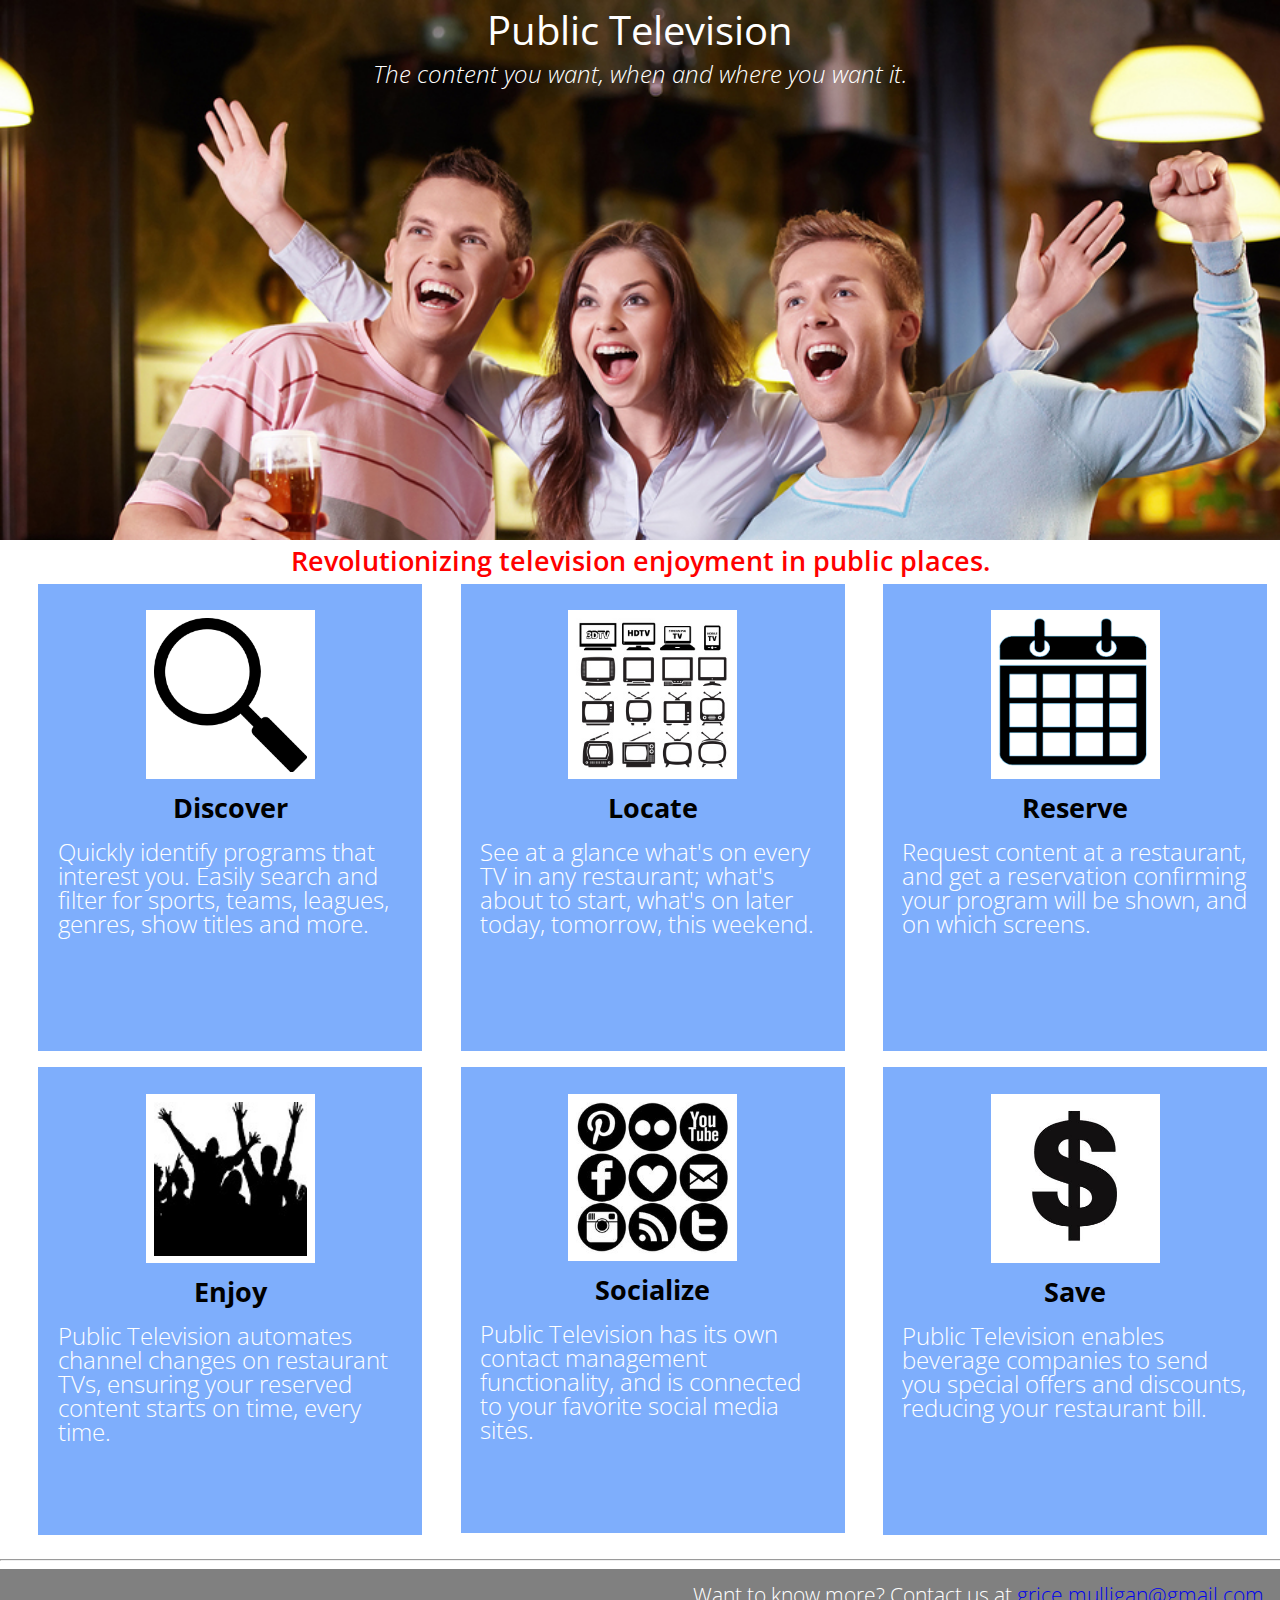
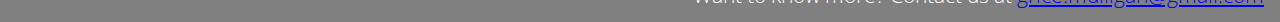
<file: final_project/index.html>
<!DOCTYPE html>

<html>
<meta name="viewport" content="width=device-width, initial-scale=1">

	<head>
		<link rel="stylesheet" type="text/css" href="css/reset.css">
		<link rel="stylesheet" type="text/css" href="css/style.css">

		<title>Public Television</title>

	</head>

	<body>
		<div class="wrapper">

			<header>
				<h1>Public Television</h1>
				<p id="tag_line">The content you want, when and where you want it.</p>
			</header>

			<section>
				<p id="hype">Revolutionizing television enjoyment in public places.</p>
			</section>
			
			<section id="articles" class="clearfix">
				<article id="article_1" class="article">					
					<img class="article_image" src="images\discover.png" alt="Discover">
					<h2 class="article_title">Discover</h2>
					<p class="article_text">Quickly identify programs that interest you. Easily search and filter for sports, teams, leagues, genres, show titles and more.</p>
				</article>

				<article id="article_2" class="article">
					<img class="article_image" src="images\locate.jpg" alt="Locate">
					<h2 class="article_title">Locate</h2>
					<p class="article_text">See at a glance what's on every TV in any restaurant; what's about to start, what's on later today, tomorrow, this weekend.</p>
				</article>

				<article id="article_3" class="article">
					<img class="article_image" src="images\reserve.png" alt="Reserve">
					<h2 class="article_title">Reserve</h2>
					<p class="article_text">Request content at a restaurant, and get a reservation confirming your program will be shown, and on which screens.</p>
				</article>

				<article id="article_4" class="article">
					<img class="article_image" src="images\enjoy.jpg" alt="Enjoy">
					<h2 class="article_title">Enjoy</h2>
					<p class="article_text">Public Television automates channel changes on restaurant TVs, ensuring your reserved content starts on time, every time.</p>
				</article>

				<article id="article_5" class="article">
					<img class="article_image" src="images\socialize.jpg" alt="Socialize">
					<h2 class="article_title">Socialize</h2>
					<p class="article_text">Public Television has its own contact management functionality, and is connected to your favorite social media sites.</p>
				</article>

				<article id="article_6" class="article">
					<img class="article_image" src="images\save.jpg" alt="Save">
					<h2 class="article_title">Save</h2>
					<p class="article_text">Public Television enables beverage companies to send you special offers and discounts, reducing your restaurant bill.</p>
				</article>
			</section>
			
			<hr>

			<footer>
				<p id="signature" class="clearfix">Want to know more? Contact us at <a href="mailto:grice.mulligan@gmail.com?Subject=email from Public Television website" target="_top">grice.mulligan@gmail.com</a>
				</p>
			</footer>
		</div>
	</body>

</html>
</file>
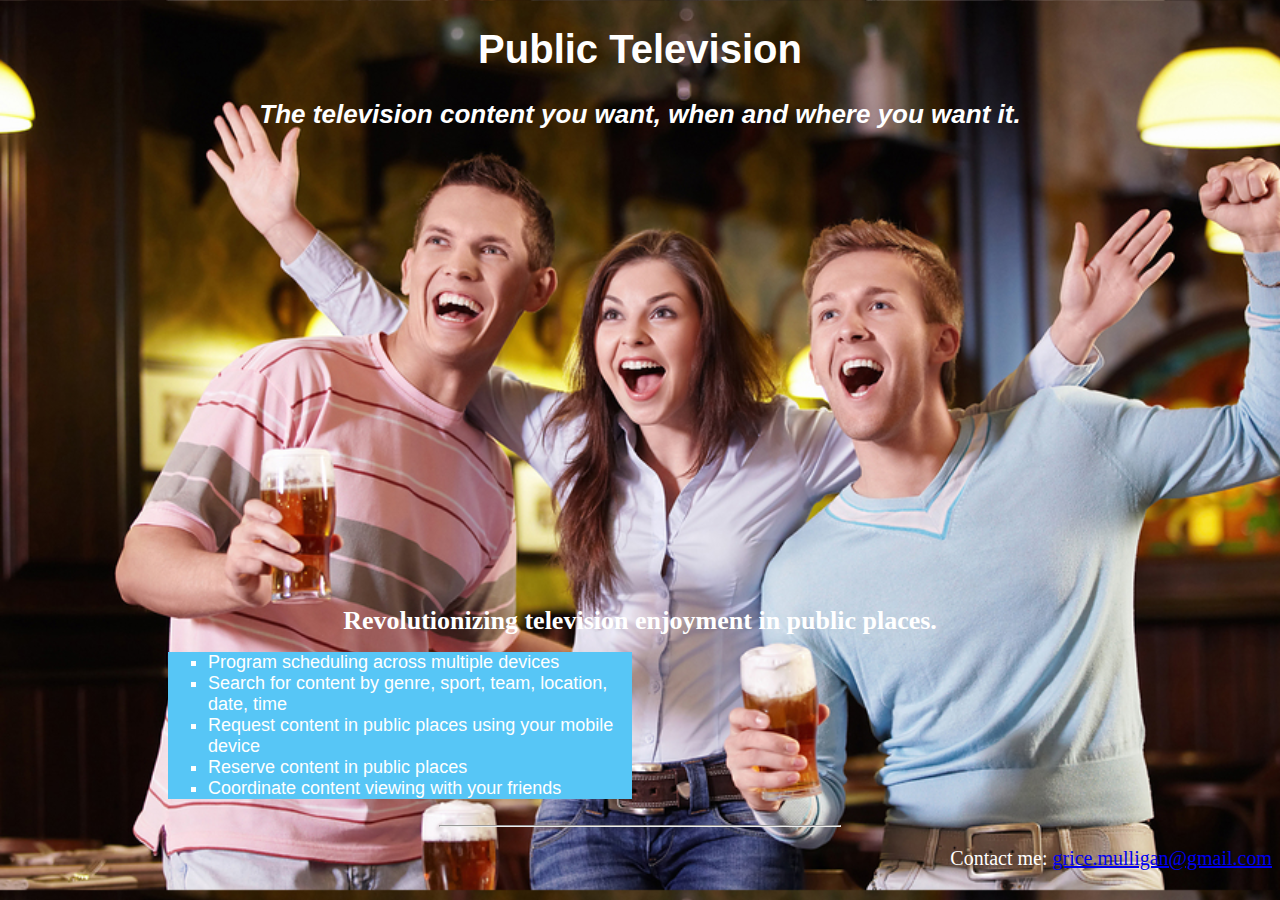
<file: unit_3/index.html>
<!DOCTYPE html>

<html>

	<head>

		<link rel="stylesheet" type="text/css" href="css/style.css">

		<title>Public Television</title>

	</head>

	<body>

		<h1>Public Television</h1>

		<p id="slogan">The television content you want, when and where you want it.</p>

		<p id="hype"><br><br><br><br><br><br><br><br><br><br><br><br><br><br><br>Revolutionizing television enjoyment in public places.</p>
		

		<p><ul>
		<li>Program scheduling across multiple devices</li>
		<li>Search for content by genre, sport, team, location, date, time</li>
		<li>Request content in public places using your mobile device</li>
		<li>Reserve content in public places</li>
		<li>Coordinate content viewing with your friends</li>
		</ul></p>

<hr>
		<p id="signature">Contact me: <a href="mailto:grice.mulligan@gmail.com?Subject=email from Public Television website" target="_top">grice.mulligan@gmail.com</a>
</p>

	</body>

</html>
</file>
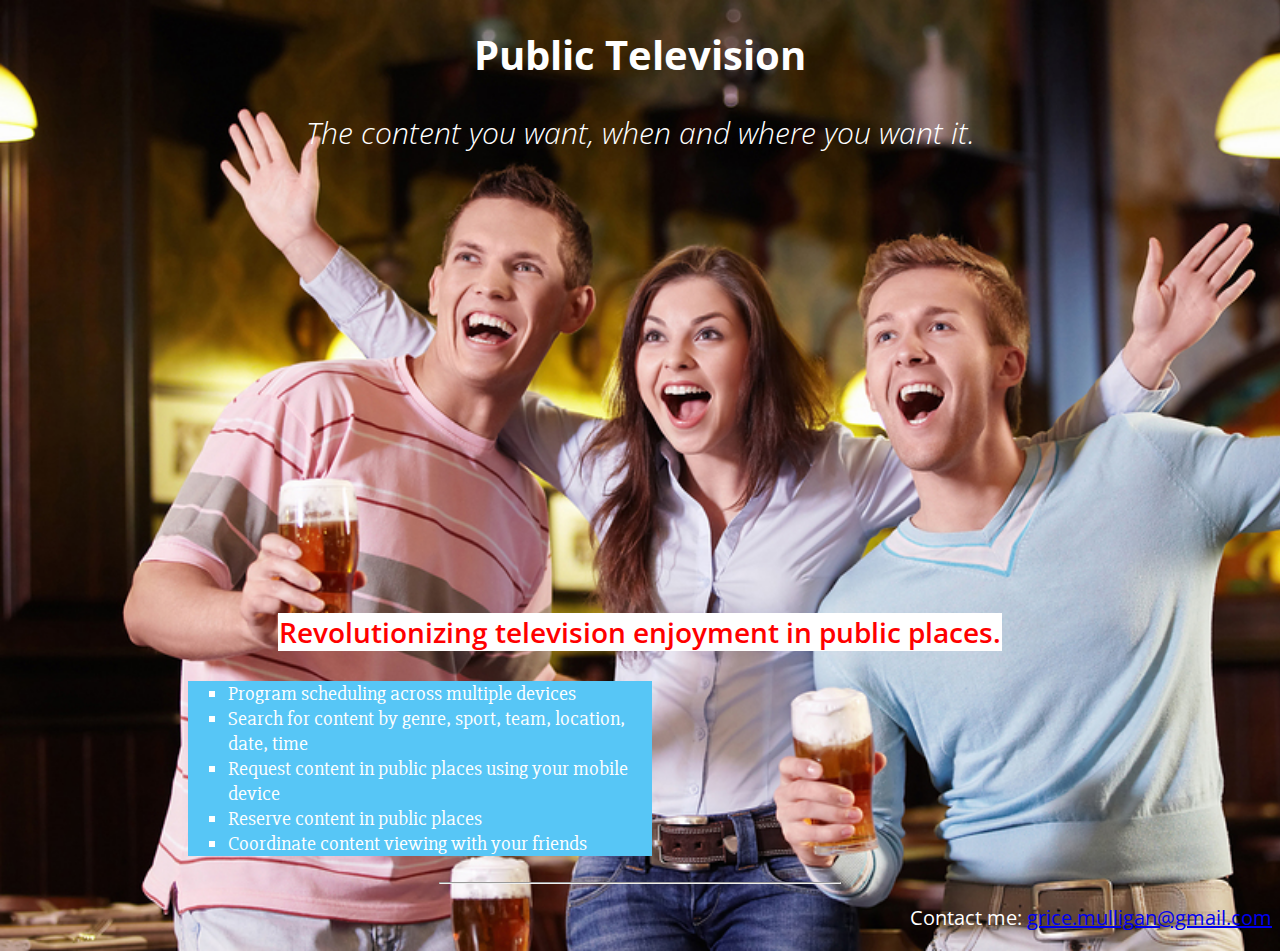
<file: unit_4/index.html>
<!DOCTYPE html>

<html>

	<head>

		<link rel="stylesheet" type="text/css" href="css/style.css">

		<title>Public Television</title>

	</head>

	<body>

		<h1>Public Television</h1>

		<p id="slogan">The content you want, when and where you want it.<br><br><br><br><br><br><br><br><br><br><br></p>

		<p id="hype">Revolutionizing television enjoyment in public places.</p>
		

		<p><ul>
		<li>Program scheduling across multiple devices</li>
		<li>Search for content by genre, sport, team, location, date, time</li>
		<li>Request content in public places using your mobile device</li>
		<li>Reserve content in public places</li>
		<li>Coordinate content viewing with your friends</li>
		</ul></p>

<hr>
		<p id="signature">Contact me: <a href="mailto:grice.mulligan@gmail.com?Subject=email from Public Television website" target="_top">grice.mulligan@gmail.com</a>
</p>

	</body>

</html>
</file>
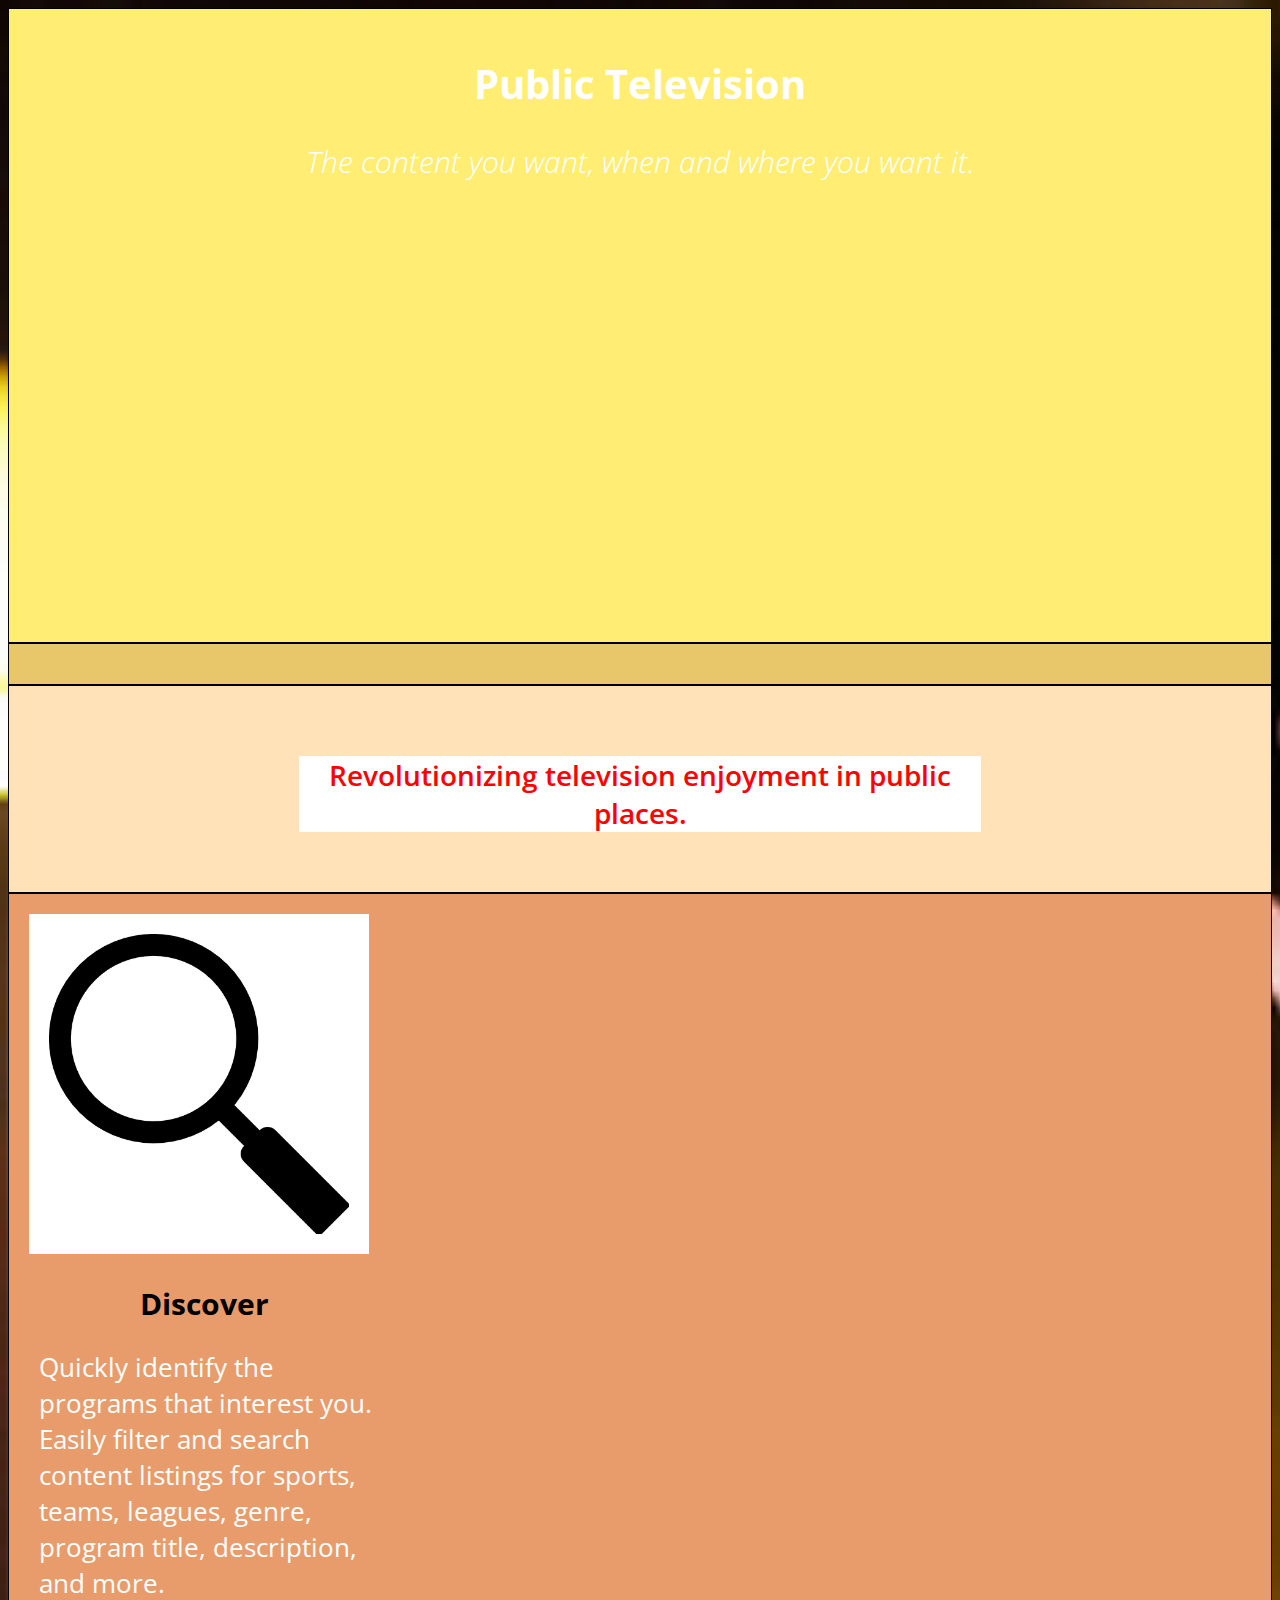
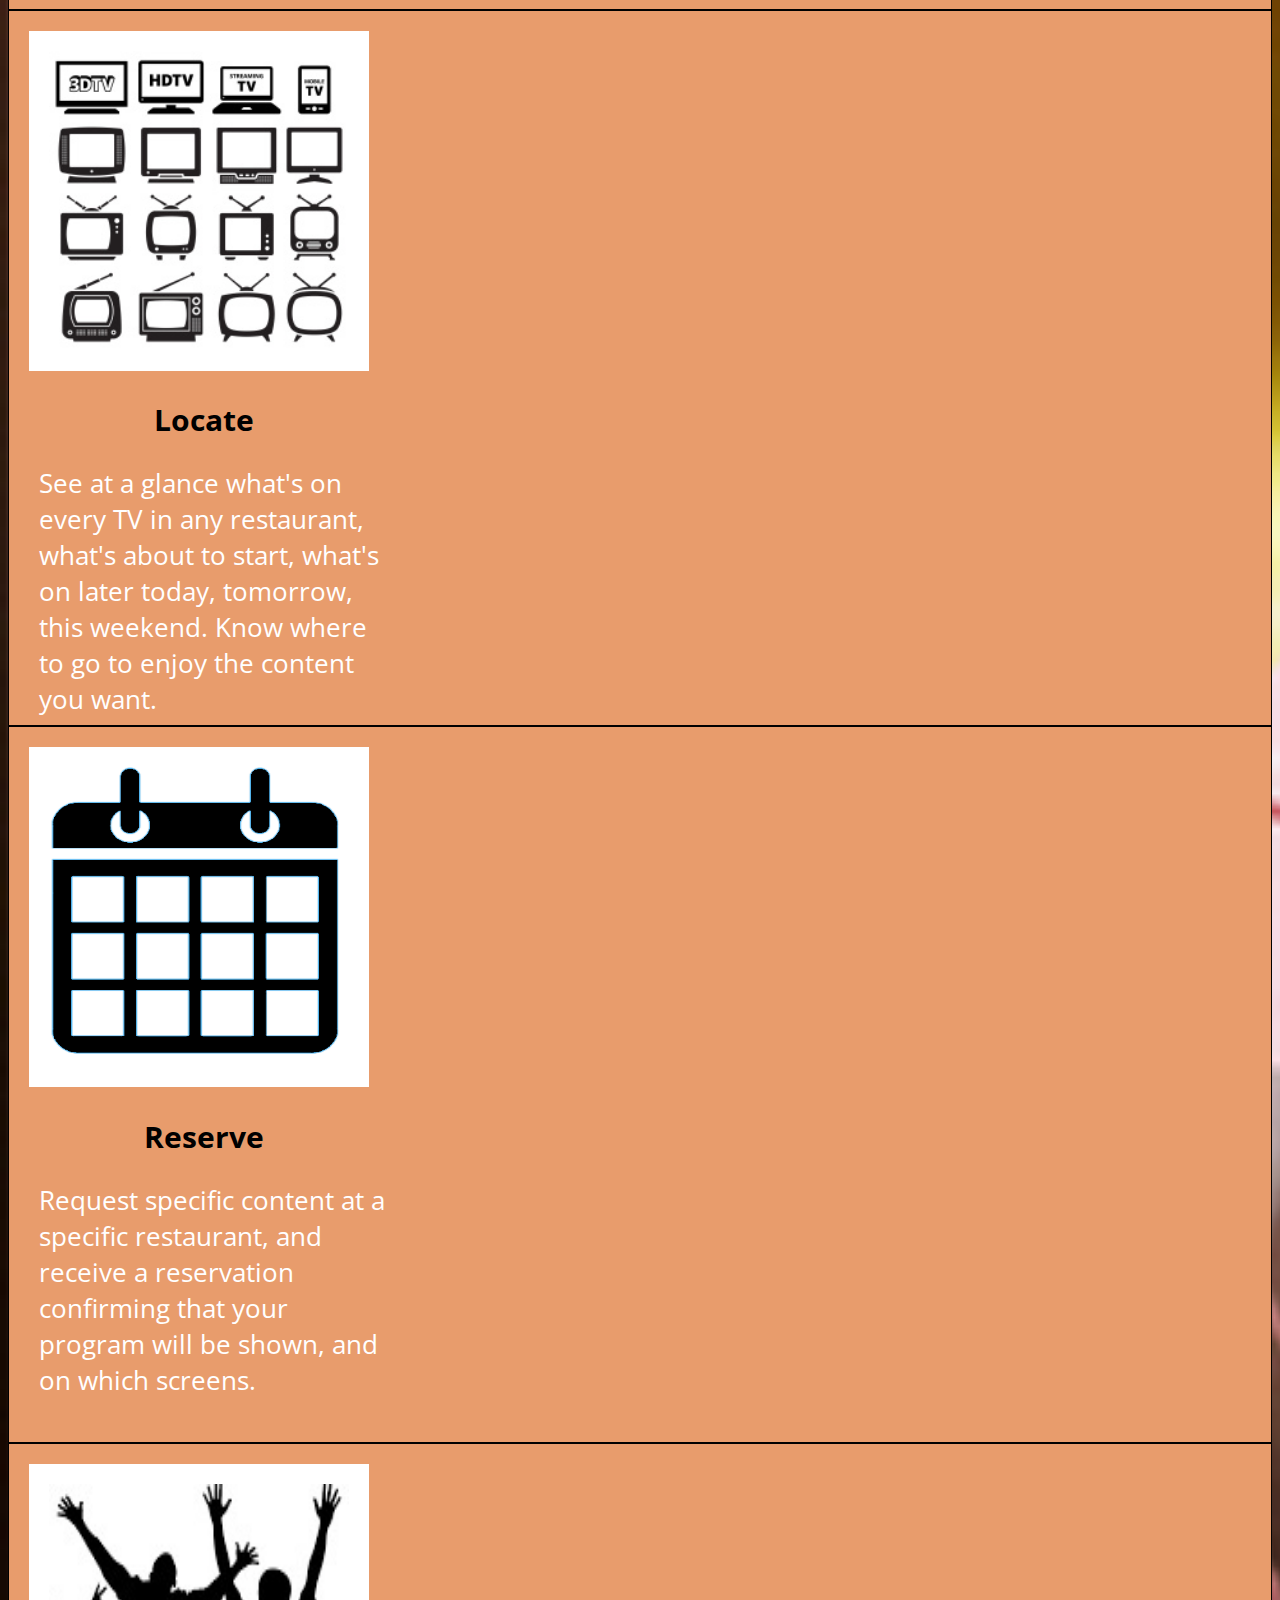
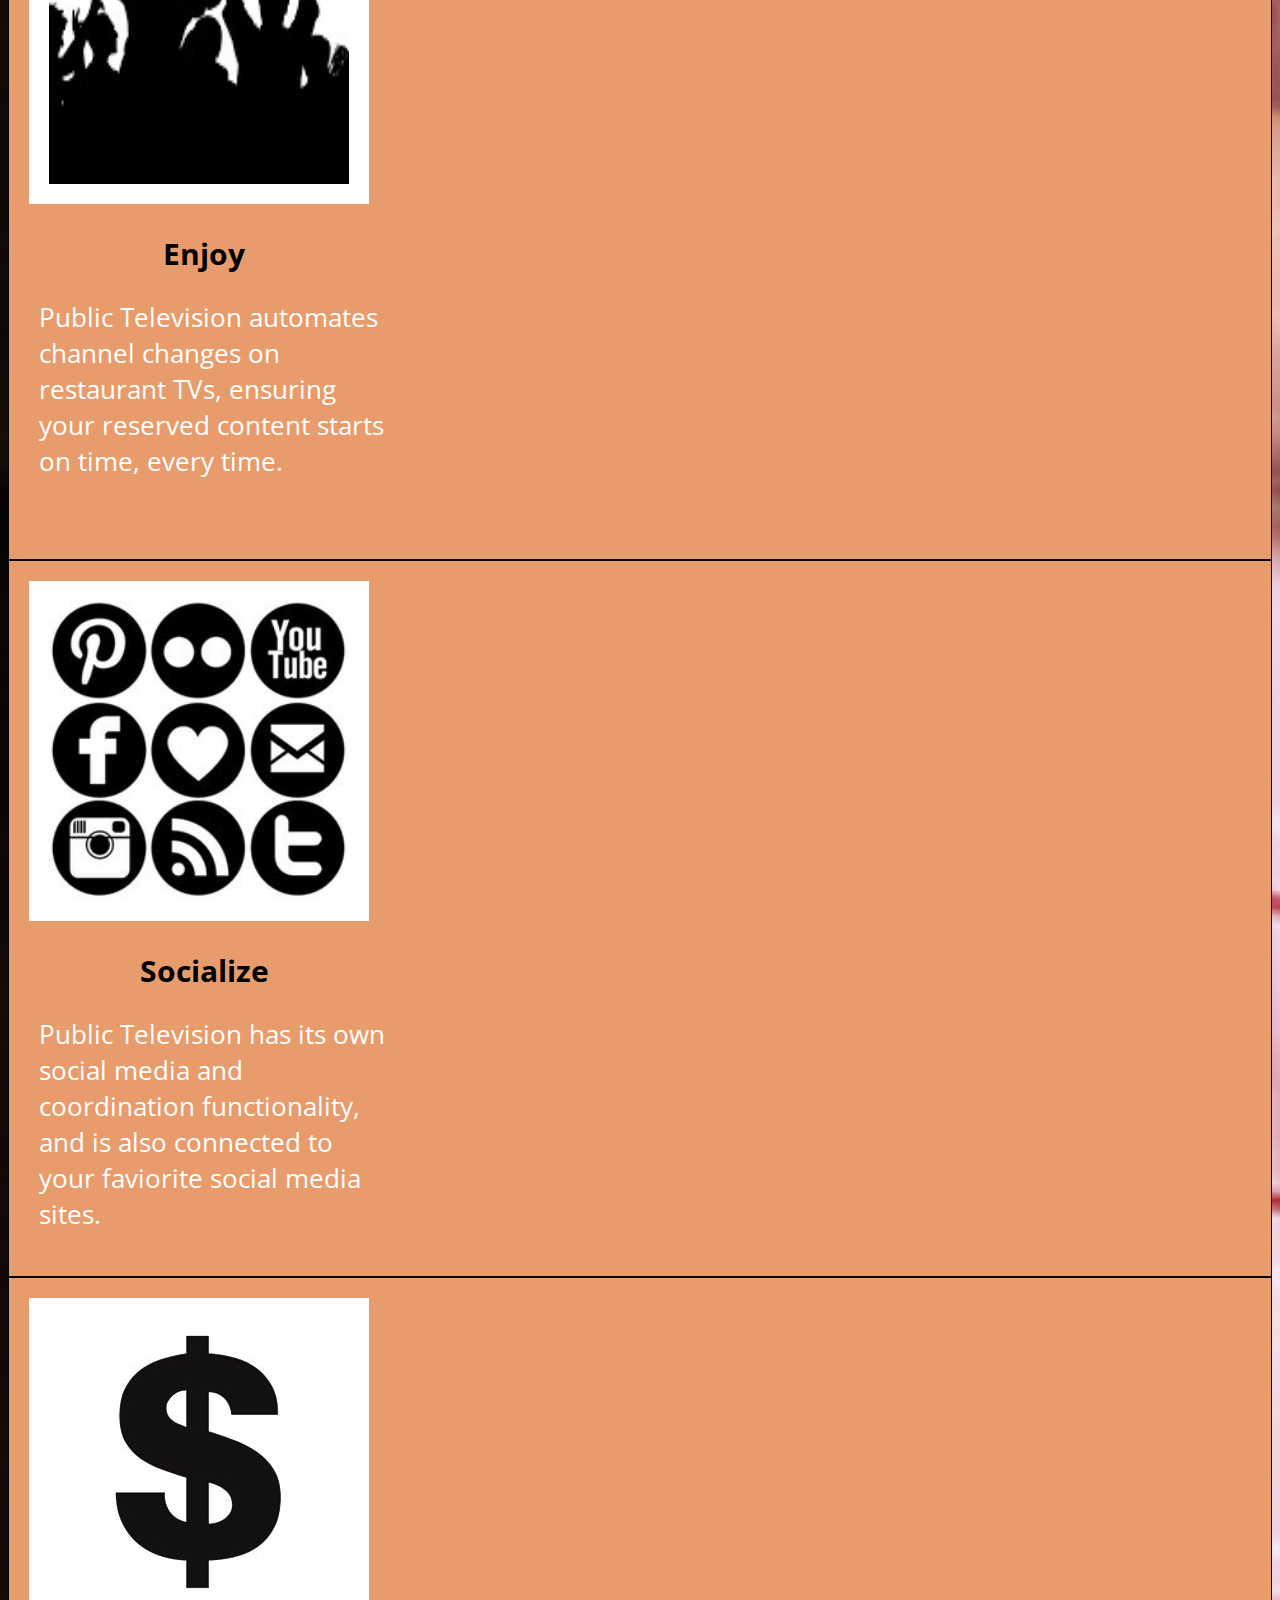
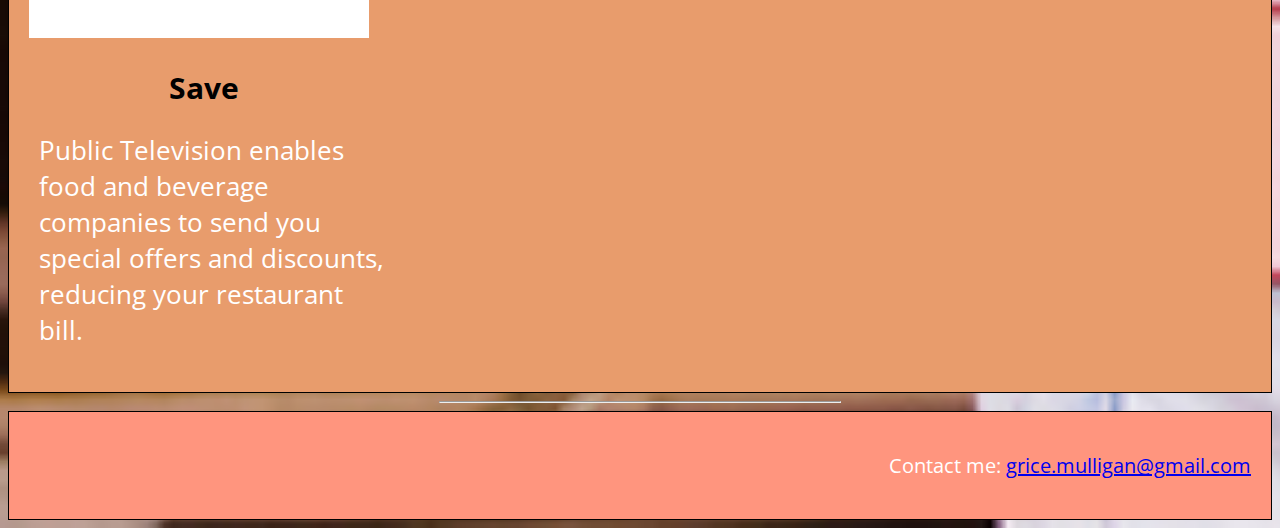
<file: unit_5/index.html>
<!DOCTYPE html>

<html>

	<head>

		<link rel="stylesheet" type="text/css" href="css/style.css">

		<title>Public Television</title>

	</head>

	<body>
		<div class="wrapper">

			<header>
				<h1>Public Television</h1>
				<p id="tag_line">The content you want, when and where you want it.<br><br><br><br><br><br><br><br><br><br><br></p>
			</header>

			<nav>

			</nav>
			
			<section class="hype">
				<p id="hype">Revolutionizing television enjoyment in public places.</p>
			</section>
			

			<article id="article_1">
				<img class="article_image" src="images\discover.png" alt="Discover">
				<h2 class="article_title">Discover</h2>
				<p class="article_text">Quickly identify the programs that interest you. Easily filter and search content listings for sports, teams, leagues, genre, program title, description, and more.</p>
			</article>

			<article id="article_2">
				<img class="article_image" src="images\locate.jpg" alt="Locate">
				<h2 class="article_title">Locate</h2>
				<p class="article_text">See at a glance what's on every TV in any restaurant, what's about to start, what's on later today, tomorrow, this weekend. Know where to go to enjoy the content you want.</p>
			</article>

			<article id="article_3">
				<img class="article_image" src="images\reserve.png" alt="Reserve">
				<h2 class="article_title">Reserve</h2>
				<p class="article_text">Request specific content at a specific restaurant, and receive a reservation confirming that your program will be shown, and on which screens.</p>
			</article>

			<article id="article_4">
				<img class="article_image" src="images\enjoy.jpg" alt="Enjoy">
				<h2 class="article_title">Enjoy</h2>
				<p class="article_text">Public Television automates channel changes on restaurant TVs, ensuring your reserved content starts on time, every time.</p>
			</article>

			<article id="article_5">
				<img class="article_image" src="images\socialize.jpg" alt="Socialize">
				<h2 class="article_title">Socialize</h2>
				<p class="article_text">Public Television has its own social media and coordination functionality, and is also connected to your faviorite social media sites.</p>
			</article>

			<article id="article_6">
				<img class="article_image" src="images\save.jpg" alt="Save">
				<h2 class="article_title">Save</h2>
				<p class="article_text">Public Television enables food and beverage companies to send you special offers and discounts, reducing your restaurant bill.</p>
			</article>

			<hr>

			<footer>
				<p id="signature">Contact me: <a href="mailto:grice.mulligan@gmail.com?Subject=email from Public Television website" target="_top">grice.mulligan@gmail.com</a>
				</p>
			</footer>
		</div>
	</body>

</html>
</file>
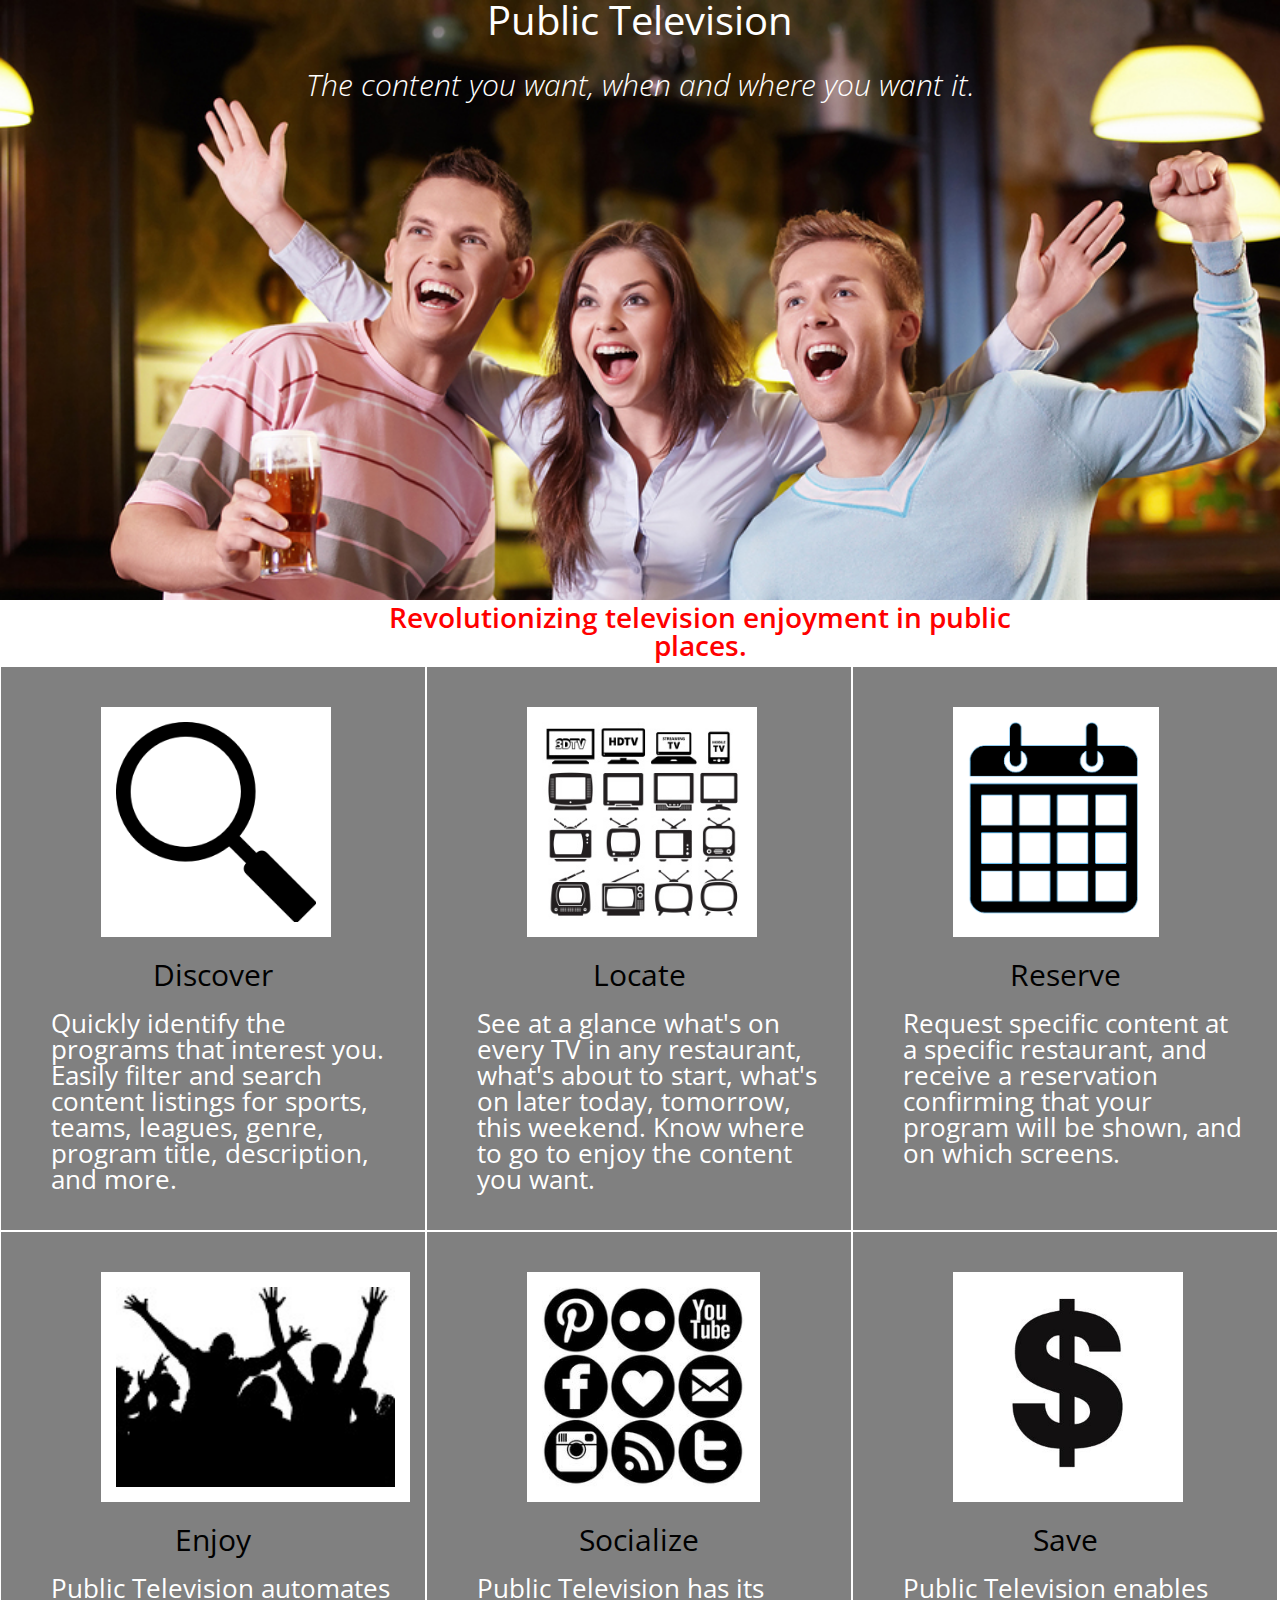
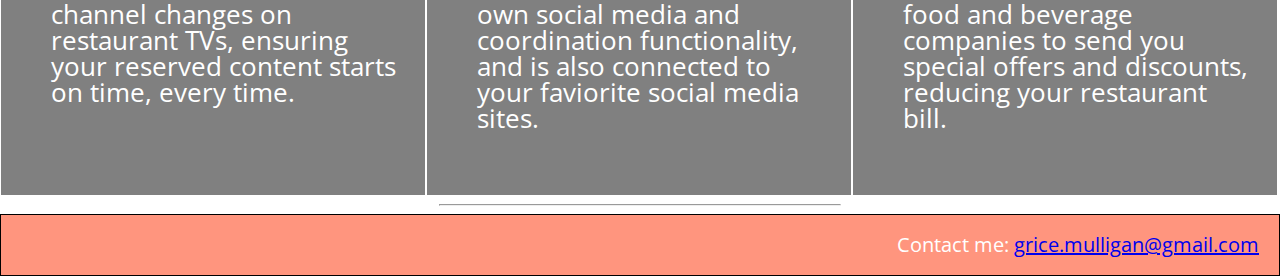
<file: unit_6/index.html>
<!DOCTYPE html>

<html>

	<head>
		<link rel="stylesheet" type="text/css" href="css/reset.css">
		<link rel="stylesheet" type="text/css" href="css/style.css">

		<title>Public Television</title>

	</head>

	<body>
		<div class="wrapper">

			<header>
				<h1>Public Television</h1>
				<p id="tag_line">The content you want, when and where you want it.</p>
			</header>

			<section>
				<p id="hype">Revolutionizing television enjoyment in public places.</p>
			</section>
			
			<section id="articles" class="clearfix">
				<article id="article_1" class="article">					<img class="article_image" src="images\discover.png" alt="Discover">
					<h2 class="article_title">Discover</h2>

					<p class="article_text">Quickly identify the programs that interest you. Easily filter and search content listings for sports, teams, leagues, genre, program title, description, and more.</p>
				</article>

				<article id="article_2" class="article">
					<img class="article_image" src="images\locate.jpg" alt="Locate">
					<h2 class="article_title">Locate</h2>
					<p class="article_text">See at a glance what's on every TV in any restaurant, what's about to start, what's on later today, tomorrow, this weekend. Know where to go to enjoy the content you want.</p>
				</article>

				<article id="article_3" class="article">
					<img class="article_image" src="images\reserve.png" alt="Reserve">
					<h2 class="article_title">Reserve</h2>
					<p class="article_text">Request specific content at a specific restaurant, and receive a reservation confirming that your program will be shown, and on which screens.</p>
				</article>

				<article id="article_4" class="article">
					<img class="article_image" src="images\enjoy.jpg" alt="Enjoy">
					<h2 class="article_title">Enjoy</h2>
					<p class="article_text">Public Television automates channel changes on restaurant TVs, ensuring your reserved content starts on time, every time.</p>
				</article>

				<article id="article_5" class="article">
					<img class="article_image" src="images\socialize.jpg" alt="Socialize">
					<h2 class="article_title">Socialize</h2>
					<p class="article_text">Public Television has its own social media and coordination functionality, and is also connected to your faviorite social media sites.</p>
				</article>

				<article id="article_6" class="article">
					<img class="article_image" src="images\save.jpg" alt="Save">
					<h2 class="article_title">Save</h2>
					<p class="article_text">Public Television enables food and beverage companies to send you special offers and discounts, reducing your restaurant bill.</p>
				</article>
			</section>
			
			<hr>

			<footer>
				<p id="signature" class="clearfix">Contact me: <a href="mailto:grice.mulligan@gmail.com?Subject=email from Public Television website" target="_top">grice.mulligan@gmail.com</a>
				</p>
			</footer>
		</div>
	</body>

</html>
</file>
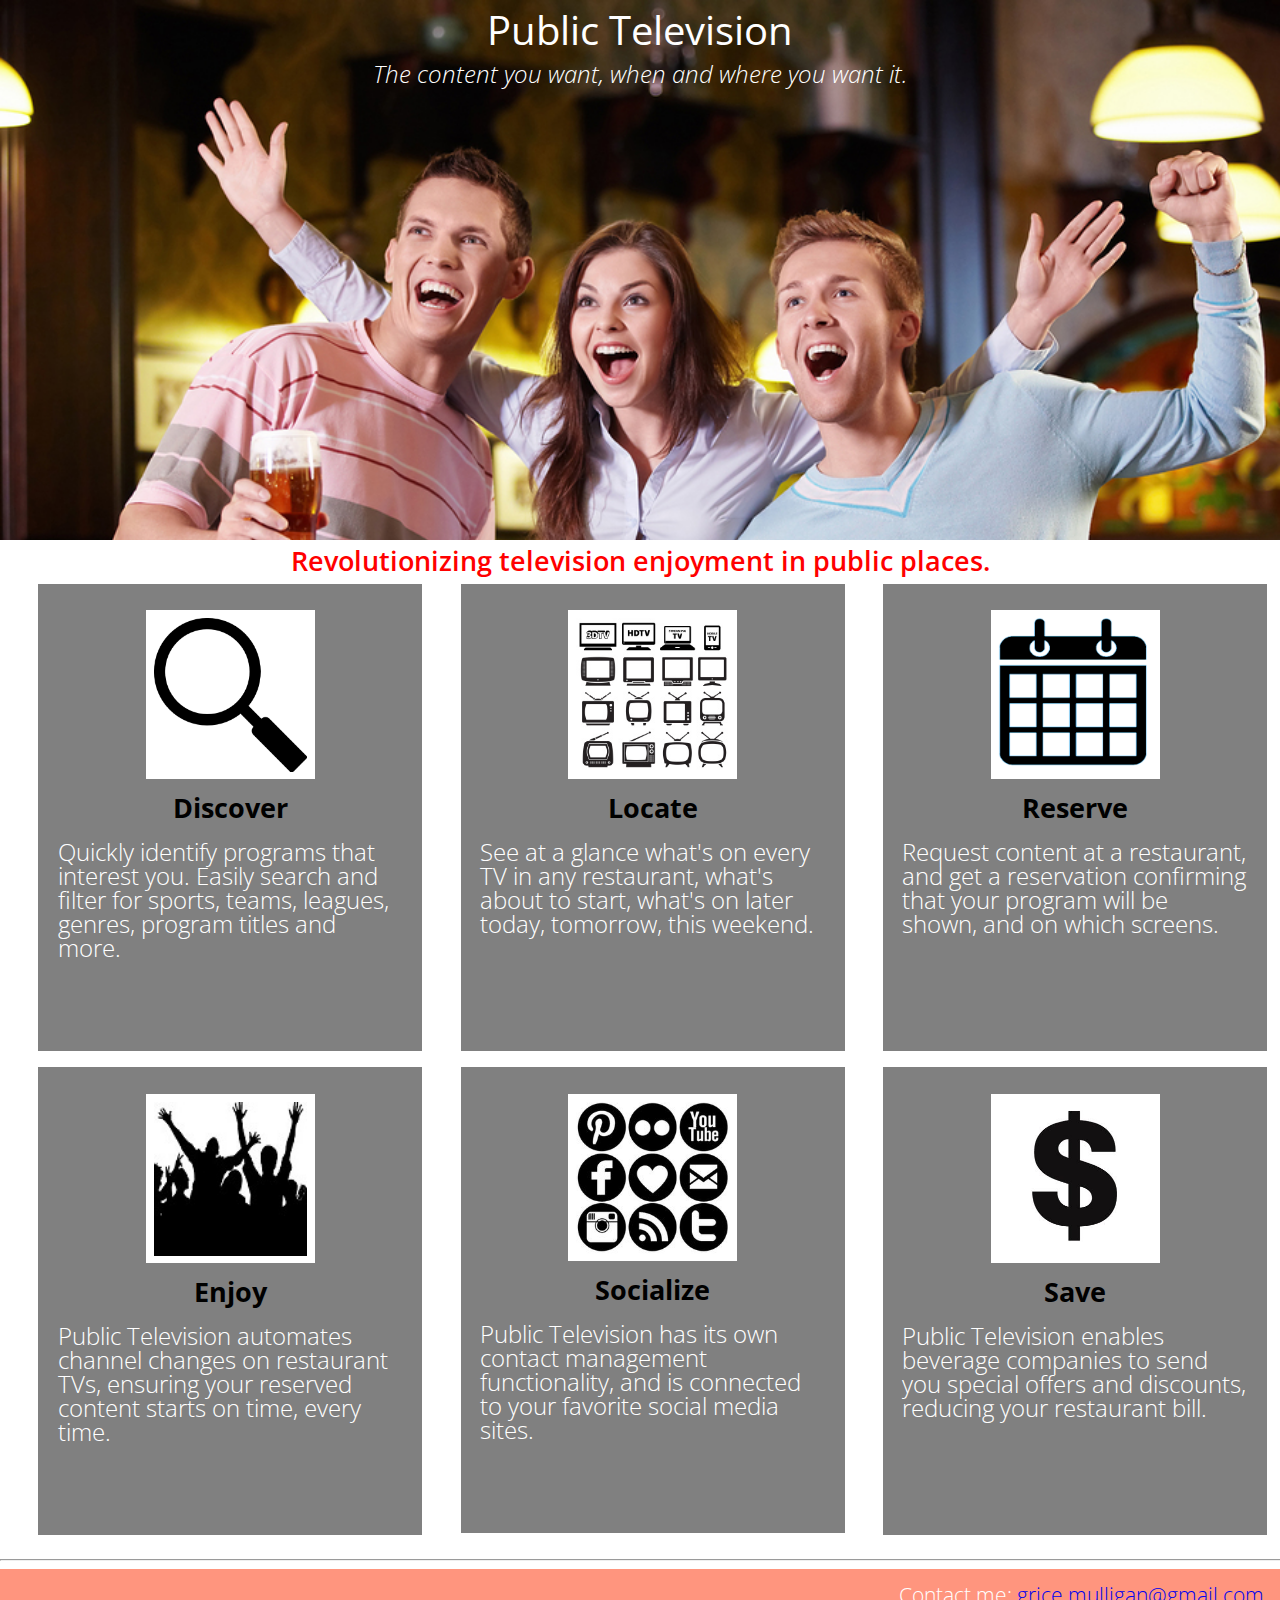
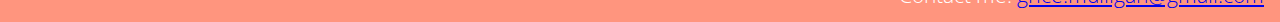
<file: unit_8/index.html>
<!DOCTYPE html>

<html>
<meta name="viewport" content="width=device-width, initial-scale=1">

	<head>
		<link rel="stylesheet" type="text/css" href="css/reset.css">
		<link rel="stylesheet" type="text/css" href="css/style.css">

		<title>Public Television</title>

	</head>

	<body>
		<div class="wrapper">

			<header>
				<h1>Public Television</h1>
				<p id="tag_line">The content you want, when and where you want it.</p>
			</header>

			<section>
				<p id="hype">Revolutionizing television enjoyment in public places.</p>
			</section>
			
			<section id="articles" class="clearfix">
				<article id="article_1" class="article">					
					<img class="article_image" src="images\discover.png" alt="Discover">
					<h2 class="article_title">Discover</h2>
					<p class="article_text">Quickly identify programs that interest you. Easily search and filter for sports, teams, leagues, genres, program titles and more.</p>
				</article>

				<article id="article_2" class="article">
					<img class="article_image" src="images\locate.jpg" alt="Locate">
					<h2 class="article_title">Locate</h2>
					<p class="article_text">See at a glance what's on every TV in any restaurant, what's about to start, what's on later today, tomorrow, this weekend.</p>
				</article>

				<article id="article_3" class="article">
					<img class="article_image" src="images\reserve.png" alt="Reserve">
					<h2 class="article_title">Reserve</h2>
					<p class="article_text">Request content at a restaurant, and get a reservation confirming that your program will be shown, and on which screens.</p>
				</article>

				<article id="article_4" class="article">
					<img class="article_image" src="images\enjoy.jpg" alt="Enjoy">
					<h2 class="article_title">Enjoy</h2>
					<p class="article_text">Public Television automates channel changes on restaurant TVs, ensuring your reserved content starts on time, every time.</p>
				</article>

				<article id="article_5" class="article">
					<img class="article_image" src="images\socialize.jpg" alt="Socialize">
					<h2 class="article_title">Socialize</h2>
					<p class="article_text">Public Television has its own contact management functionality, and is connected to your favorite social media sites.</p>
				</article>

				<article id="article_6" class="article">
					<img class="article_image" src="images\save.jpg" alt="Save">
					<h2 class="article_title">Save</h2>
					<p class="article_text">Public Television enables beverage companies to send you special offers and discounts, reducing your restaurant bill.</p>
				</article>
			</section>
			
			<hr>

			<footer>
				<p id="signature" class="clearfix">Contact me: <a href="mailto:grice.mulligan@gmail.com?Subject=email from Public Television website" target="_top">grice.mulligan@gmail.com</a>
				</p>
			</footer>
		</div>
	</body>

</html>
</file>
<file: final_project/css/style.css>
@import url(https://fonts.googleapis.com/css?family=Open+Sans|Slabo+27px);

header {
    font-size: 20px;
    background: url(../images/sportsbarfun.jpg);
    background-size: cover;
    height: 26em;
    padding: .5em;
}

h1 {
	font-family: 'Open Sans', sans-serif;
	font-size: 2em;
	color: white;
	text-align: center;
}

h2 {
	font-family: 'Open Sans';
	font-size: 1.7em;
	font-weight: bolder;
	color: black;
}

p {
    font-family: 'Open Sans', serif;
    font-size: 1.5em;
	color: white;
	font-weight: lighter;
}

hr {
	width: 100%;
}

footer {
    background-color: grey;
    border: 1% black solid;
    padding: 1em;
}

#tag_line {
	font-size: 1.2em;
	font-weight: lighter;
	font-style: italic;
	color: white;
	text-align: center;
	margin: .5em 20%;
}

#hype {
	font-size: 1.7em;
	font-weight: 600;
	background-color: white;
	color: red;
	text-align: center;
	width: 80%;
	margin: 0 10% 0 10%;
	padding: .25em 0 .35em 0;
}

#signature {
	font-family: 'Open Sans';
	font-size: 1.3em;
	color: white;
	text-align: right;
}

.article {
	background-color: #7eaefc;
	margin-left: 3%;
	margin-bottom: 1em;
	float: left;
	width: 30%;
}

.article_image {
	background-color: white;
	width: 40%;
    padding: 2%;
    margin: 7% 28% 3% 28%;   
}

.article_title {
	text-align: center;
}

.article_text {
	height: 8em;
	margin: 0;
	width: 90%;
	padding: 5%;
}

.clearfix:after {
    visibility: hidden;
    display: block;
    font-size: 0;
    content: " ";
    clear: both;
    height: 0;
}

@media only screen and (max-width: 800px) {

	header {
		height: 15em;
		padding-top: .25em;
	}

	h1 {
		font-size: 1.8em;
	}

	#tag_line {
		font-size: 1em;
		margin: .5em 25%;
	}

	.article {
		width: 45%;
	}

	.article_text {
		height: 7em;
		margin: 0;
		width: 90%;
		padding: 5%;
	}

}

@media only screen and (max-width: 640px) {

	header {
		height: 12em;
	}

	h1 {
		font-size: 1.6em;
	}

	h2 {
		font-size: 1.6em;
	}

	#tag_line {
		font-size: .8em;
		margin: .25em 25%;
	}

	#hype {
		font-size: 1.5em;
	}

	#signature {
		font-size: 1.2em;
	}

	.article {
		width: 45%;
	}

	.article_text {
		font-size: 1.3em;
		height: 8em;
		margin: 0;
		width: 90%;
		padding: 5%;
	}
}

@media only screen and (max-width: 480px) {

	header {
		height: 10em;
	}

	h1 {
		font-size: 1.3em;
	}

	h2 {
		font-size: 1.4em;
	}

	#tag_line {
		font-size: .7em;
		margin: .25em 20%;
	}

	#hype {
		font-size: 1.4em;
	}

	#signature {
		font-size: 1.1em;
	}

	.article {
		width: 45%;
	}

	.article_text {
		font-size: 1.1em;
		height: 9em;
		margin: 0;
		width: 90%;
		padding: 5%;
	}
}

@media only screen and (max-width: 360px) {

	header {
		height: 7em;
	}

	h1 {
		font-size: 1.2em;
	}

	h2 {
		font-size: 1.1em;
	}

	#tag_line {
		font-size: .6em;
		margin: .15em 22%;
	}

	#hype {
		font-size: 1.3em;
	}

	#signature {
		font-size: .9em;
	}

	.article {
		width: 45%;
	}

	.article_text {
		font-size: 1em;
		height: 8em;
		margin: 0;
		width: 90%;
		padding: 5%;
	}
}
</file>
<file: unit_3/css/style.css>
body {
	background: url(../images/sportsbarfun.jpg);
    background-size: cover;
}


h1 {
	font-family: Helvetica;
	font-size: 40px;
	color: white;
	text-align: center;
}

ul {
	margin: -10px 640px 0px 160px;
	list-style-type: square;
	font-family: Helvetica;
	font-size: 18px;
	background-color: #57C6F6;
	color: white;
	text-align: left;
}

p {
    font-family: Verdana;
	font-size: 26px;
	color: white;
}

#slogan {
	font-family: Arial;
	font-size: 26px;
	font-weight: bold;
	font-style: italic;
	color: white;
	text-align: center;
}

#hype {
	font-family: Verdana;
	font-size: 26px;
	font-weight: bold;
	color: white;
	text-align: center;
}

#signature {
	font-family: "Lucida Console";
	font-size: 20px;
	color: white;
	text-align: right;
}

hr {
	width: 400px;
}
</file>
<file: unit_4/css/style.css>
@import url(https://fonts.googleapis.com/css?family=Open+Sans|Slabo+27px);


body {
	background: url(../images/sportsbarfun.jpg);
    background-size: cover;
}


h1 {
	font-family: 'Open Sans', sans-serif;
	font-size: 40px;
	color: white;
	text-align: center;
}

p {
    font-family: 'Open Sans', serif;
	font-size: 26px;
	color: white;
}

ul {
	margin: -10px 620px 0px 180px;
	list-style-type: square;
	font-family: 'Slabo 27px';
	font-size: 20px;
	background-color: #57C6F6;
	color: white;
	text-align: left;
}

#slogan {
	font-family: 'Open Sans', serif;
	font-size: 30px;
	font-weight: lighter;
	font-style: italic;
	color: white;
	text-align: center;
}

#hype {
	margin: 50px 270px 40px 270px;
	font-family: 'Open Sans';
	font-size: 28px;
	font-weight: 600;
	background-color: white;
	color: red;
	text-align: center;
}

#signature {
	font-family: 'Open Sans';
	font-size: 20px;
	color: white;
	text-align: right;
}

hr {
	width: 400px;
}
</file>
<file: unit_5/css/style.css>
@import url(https://fonts.googleapis.com/css?family=Open+Sans|Slabo+27px);

header {
    background-color: #FFED74;
    border: 1px black solid;
    padding: 20px;
}

nav {
    background-color: #E8C66A;
    border: 1px black solid;
    padding: 20px;
}

article {
    background-color: #E89C6C;
    border: 1px black solid;
    padding: 20px;
}

footer {
    background-color: #FF957E;
    border: 1px black solid;
    padding: 20px;
}

section {
    background-color: #FFE2B8;
    border: 1px black solid;
    padding: 20px;
}

body {
	background: url(../images/sportsbarfun.jpg);
    background-size: cover;
}

.article_image {
	background-color: white;
	width: 300px;
	height: 300px;
	border: 10px 20px 10px 20px white solid;
    padding: 20px;
}

.article_text {
	width: 350px;
	height: 230px;
	margin: 10px 500px 10px 10px;
}

.article_title {
	width: 350px;
	text-align: center;
}

h1 {
	font-family: 'Open Sans', sans-serif;
	font-size: 40px;
	color: white;
	text-align: center;
}

h2 {
	font-family: 'Open Sans';
	font-size: 30px;
	color: black;
}

p {
    font-family: 'Open Sans', serif;
	font-size: 26px;
	color: white;
}

ul {
	margin: -10px 620px 0px 180px;
	list-style-type: square;
	font-family: 'Slabo 27px';
	font-size: 20px;
	background-color: #57C6F6;
	color: white;
	text-align: left;
}

#tag_line {
	font-family: 'Open Sans', serif;
	font-size: 30px;
	font-weight: lighter;
	font-style: italic;
	color: white;
	text-align: center;
}

#hype {
	margin: 50px 270px 40px 270px;
	font-family: 'Open Sans';
	font-size: 28px;
	font-weight: 600;
	background-color: white;
	color: red;
	text-align: center;
}

#signature {
	font-family: 'Open Sans';
	font-size: 20px;
	color: white;
	text-align: right;
}

hr {
	width: 400px;
}
</file>
<file: unit_6/css/style.css>
@import url(https://fonts.googleapis.com/css?family=Open+Sans|Slabo+27px);

header {
    background: url(../images/sportsbarfun.jpg);
    background-size: cover;
    height: 600px;
}

h1 {
	font-family: 'Open Sans', sans-serif;
	font-size: 40px;
	color: white;
	text-align: center;
}

h2 {
	font-family: 'Open Sans';
	font-size: 30px;
	color: black;
}

p {
    font-family: 'Open Sans', serif;
    font-size: 26px;
	color: white;
}

hr {
	width: 400px;
}

footer {
    background-color: #FF957E;
    border: 1px black solid;
    padding: 20px;
}

#tag_line {
	font-size: 30px;
	font-weight: lighter;
	font-style: italic;
	color: white;
	text-align: center;
	margin-top: 30px;
}

#hype {
	margin-top: 3px;
	margin-left: 350px;
	padding-bottom: 7px;
	background-color: white;
	color: red;
	font-size: 28px;
	font-weight: 600;
	text-align: center;
	width: 700px;
}

#signature {
	font-family: 'Open Sans';
	font-size: 20px;
	color: white;
	text-align: right;
}

.article {
	background-color: grey;
	border: 1px white solid;
	padding: 20px;
	float: left;
	width: 30%;
}

.article_image {
	background-color: white;
	height: 200px;
	border: 10px 10px 10px 10px white solid;
    padding: 15px;
    margin-top: 20px;
    margin-left: 80px;
    margin-bottom: 20px;
}

.article_text {
	height: 190px;
	margin: 20px 10px 10px 30px;
	width: 90%;
}

.article_title {
	text-align: center;
}

.clearfix:after {
    visibility: hidden;
    display: block;
    font-size: 0;
    content: " ";
    clear: both;
    height: 0;
}
</file>
<file: unit_8/css/style.css>
@import url(https://fonts.googleapis.com/css?family=Open+Sans|Slabo+27px);

header {
    font-size: 20px;
    background: url(../images/sportsbarfun.jpg);
    background-size: cover;
    height: 26em;
    padding: .5em;
}

h1 {
	font-family: 'Open Sans', sans-serif;
	font-size: 2em;
	color: white;
	text-align: center;
}

h2 {
	font-family: 'Open Sans';
	font-size: 1.7em;
	font-weight: bolder;
	color: black;
}

p {
    font-family: 'Open Sans', serif;
    font-size: 1.5em;
	color: white;
	font-weight: lighter;
}

hr {
	width: 100%;
}

footer {
    background-color: #FF957E;
    border: 1% black solid;
    padding: 1em;
}

#tag_line {
	font-size: 1.2em;
	font-weight: lighter;
	font-style: italic;
	color: white;
	text-align: center;
	margin: .5em 20%;
}

#hype {
	font-size: 1.7em;
	font-weight: 600;
	background-color: white;
	color: red;
	text-align: center;
	width: 80%;
	margin: 0 10% 0 10%;
	padding: .25em 0 .35em 0;
}

#signature {
	font-family: 'Open Sans';
	font-size: 1.3em;
	color: white;
	text-align: right;
}

.article {
	background-color: grey;
	margin-left: 3%;
	margin-bottom: 1em;
	float: left;
	width: 30%;
}

.article_image {
	background-color: white;
	width: 40%;
    padding: 2%;
    margin: 7% 28% 3% 28%;   
}

.article_title {
	text-align: center;
}

.article_text {
	height: 8em;
	margin: 0;
	width: 90%;
	padding: 5%;
}

.clearfix:after {
    visibility: hidden;
    display: block;
    font-size: 0;
    content: " ";
    clear: both;
    height: 0;
}

@media only screen and (max-width: 800px) {

	header {
		height: 15em;
		padding-top: .25em;
	}

	h1 {
		font-size: 1.8em;
	}

	#tag_line {
		font-size: 1em;
		margin: .5em 25%;
	}

	.article {
		width: 45%;
	}

	.article_text {
		height: 7em;
		margin: 0;
		width: 90%;
		padding: 5%;
	}

}

@media only screen and (max-width: 640px) {

	header {
		height: 12em;
	}

	h1 {
		font-size: 1.6em;
	}

	h2 {
		font-size: 1.6em;
	}

	#tag_line {
		font-size: .8em;
		margin: .25em 25%;
	}

	#hype {
		font-size: 1.5em;
	}

	#signature {
		font-size: 1.2em;
	}

	.article {
		width: 45%;
	}

	.article_text {
		font-size: 1.3em;
		height: 8em;
		margin: 0;
		width: 90%;
		padding: 5%;
	}
}

@media only screen and (max-width: 480px) {

	header {
		height: 10em;
	}

	h1 {
		font-size: 1.3em;
	}

	h2 {
		font-size: 1.4em;
	}

	#tag_line {
		font-size: .7em;
		margin: .25em 20%;
	}

	#hype {
		font-size: 1.4em;
	}

	#signature {
		font-size: 1.1em;
	}

	.article {
		width: 45%;
	}

	.article_text {
		font-size: 1.1em;
		height: 9em;
		margin: 0;
		width: 90%;
		padding: 5%;
	}
}

@media only screen and (max-width: 360px) {

	header {
		height: 7em;
	}

	h1 {
		font-size: 1.2em;
	}

	h2 {
		font-size: 1.1em;
	}

	#tag_line {
		font-size: .6em;
		margin: .15em 22%;
	}

	#hype {
		font-size: 1.3em;
	}

	#signature {
		font-size: .9em;
	}

	.article {
		width: 45%;
	}

	.article_text {
		font-size: 1em;
		height: 8em;
		margin: 0;
		width: 90%;
		padding: 5%;
	}
}
</file>
